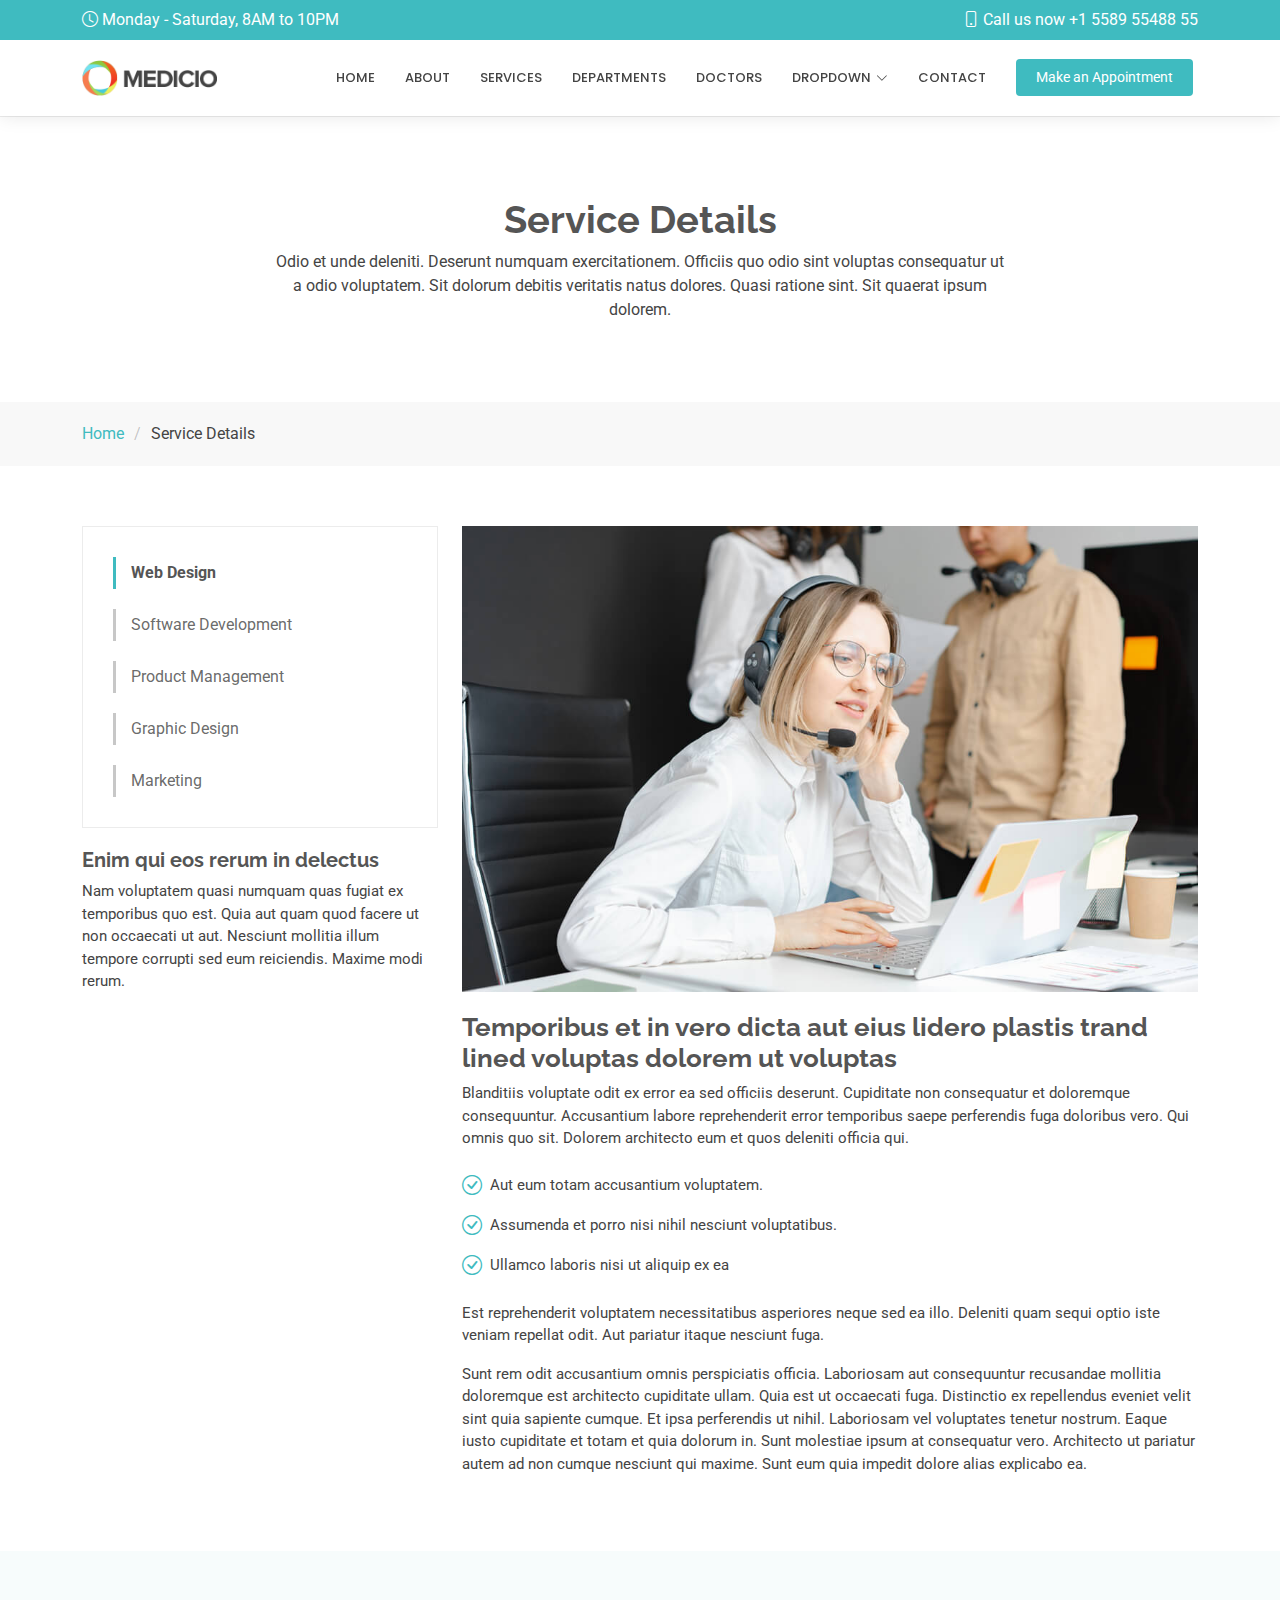
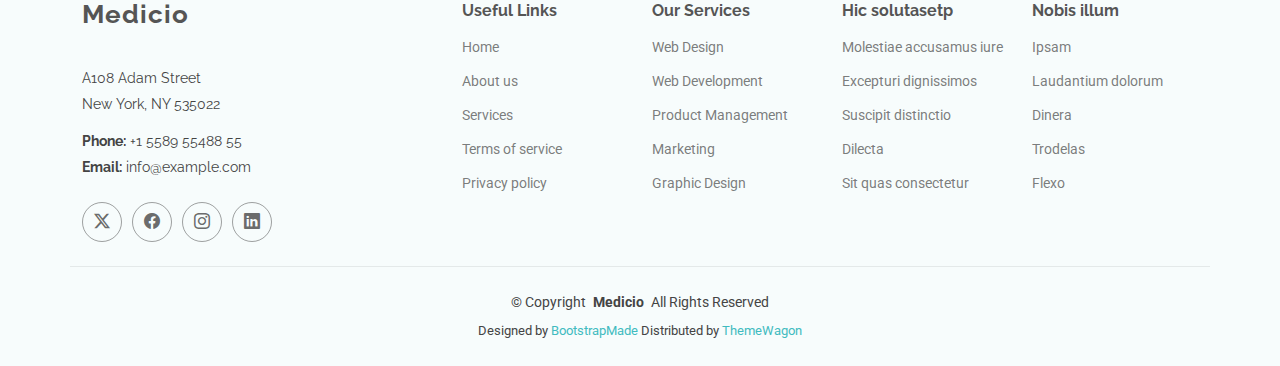
<file: service-details.html>
<!DOCTYPE html>
<html lang="en">

<head>
  <meta charset="utf-8">
  <meta content="width=device-width, initial-scale=1.0" name="viewport">
  <title>Service Details - Medicio Bootstrap Template</title>
  <meta name="description" content="">
  <meta name="keywords" content="">

  <!-- Favicons -->
  <link href="assets/img/favicon.png" rel="icon">
  <link href="assets/img/apple-touch-icon.png" rel="apple-touch-icon">

  <!-- Fonts -->
  <link href="https://fonts.googleapis.com" rel="preconnect">
  <link href="https://fonts.gstatic.com" rel="preconnect" crossorigin>
  <link href="https://fonts.googleapis.com/css2?family=Roboto:ital,wght@0,100;0,300;0,400;0,500;0,700;0,900;1,100;1,300;1,400;1,500;1,700;1,900&family=Poppins:ital,wght@0,100;0,200;0,300;0,400;0,500;0,600;0,700;0,800;0,900;1,100;1,200;1,300;1,400;1,500;1,600;1,700;1,800;1,900&family=Raleway:ital,wght@0,100;0,200;0,300;0,400;0,500;0,600;0,700;0,800;0,900;1,100;1,200;1,300;1,400;1,500;1,600;1,700;1,800;1,900&display=swap" rel="stylesheet">

  <!-- Vendor CSS Files -->
  <link href="assets/vendor/bootstrap/css/bootstrap.min.css" rel="stylesheet">
  <link href="assets/vendor/bootstrap-icons/bootstrap-icons.css" rel="stylesheet">
  <link href="assets/vendor/aos/aos.css" rel="stylesheet">
  <link href="assets/vendor/fontawesome-free/css/all.min.css" rel="stylesheet">
  <link href="assets/vendor/glightbox/css/glightbox.min.css" rel="stylesheet">
  <link href="assets/vendor/swiper/swiper-bundle.min.css" rel="stylesheet">

  <!-- Main CSS File -->
  <link href="assets/css/main.css" rel="stylesheet">

  <!-- =======================================================
  * Template Name: Medicio
  * Template URL: https://bootstrapmade.com/medicio-free-bootstrap-theme/
  * Updated: Aug 07 2024 with Bootstrap v5.3.3
  * Author: BootstrapMade.com
  * License: https://bootstrapmade.com/license/
  ======================================================== -->
</head>

<body class="service-details-page">

  <header id="header" class="header sticky-top">

    <div class="topbar d-flex align-items-center">
      <div class="container d-flex justify-content-center justify-content-md-between">
        <div class="d-none d-md-flex align-items-center">
          <i class="bi bi-clock me-1"></i> Monday - Saturday, 8AM to 10PM
        </div>
        <div class="d-flex align-items-center">
          <i class="bi bi-phone me-1"></i> Call us now +1 5589 55488 55
        </div>
      </div>
    </div><!-- End Top Bar -->

    <div class="branding d-flex align-items-center">

      <div class="container position-relative d-flex align-items-center justify-content-end">
        <a href="index.html" class="logo d-flex align-items-center me-auto">
          <img src="assets/img/logo.png" alt="">
          <!-- Uncomment the line below if you also wish to use a text logo -->
          <!-- <h1 class="sitename">Medicio</h1>  -->
        </a>

        <nav id="navmenu" class="navmenu">
          <ul>
            <li><a href="#hero">Home</a></li>
            <li><a href="#about">About</a></li>
            <li><a href="#services">Services</a></li>
            <li><a href="#departments">Departments</a></li>
            <li><a href="#doctors">Doctors</a></li>
            <li class="dropdown"><a href="#"><span>Dropdown</span> <i class="bi bi-chevron-down toggle-dropdown"></i></a>
              <ul>
                <li><a href="#">Dropdown 1</a></li>
                <li class="dropdown"><a href="#"><span>Deep Dropdown</span> <i class="bi bi-chevron-down toggle-dropdown"></i></a>
                  <ul>
                    <li><a href="#">Deep Dropdown 1</a></li>
                    <li><a href="#">Deep Dropdown 2</a></li>
                    <li><a href="#">Deep Dropdown 3</a></li>
                    <li><a href="#">Deep Dropdown 4</a></li>
                    <li><a href="#">Deep Dropdown 5</a></li>
                  </ul>
                </li>
                <li><a href="#">Dropdown 2</a></li>
                <li><a href="#">Dropdown 3</a></li>
                <li><a href="#">Dropdown 4</a></li>
              </ul>
            </li>
            <li><a href="#contact">Contact</a></li>
          </ul>
          <i class="mobile-nav-toggle d-xl-none bi bi-list"></i>
        </nav>

        <a class="cta-btn" href="index.html#appointment">Make an Appointment</a>

      </div>

    </div>

  </header>

  <main class="main">

    <!-- Page Title -->
    <div class="page-title">
      <div class="heading">
        <div class="container">
          <div class="row d-flex justify-content-center text-center">
            <div class="col-lg-8">
              <h1 class="heading-title">Service Details</h1>
              <p class="mb-0">
                Odio et unde deleniti. Deserunt numquam exercitationem. Officiis quo
                odio sint voluptas consequatur ut a odio voluptatem. Sit dolorum
                debitis veritatis natus dolores. Quasi ratione sint. Sit quaerat
                ipsum dolorem.
              </p>
            </div>
          </div>
        </div>
      </div>
      <nav class="breadcrumbs">
        <div class="container">
          <ol>
            <li><a href="index.html">Home</a></li>
            <li class="current">Service Details</li>
          </ol>
        </div>
      </nav>
    </div><!-- End Page Title -->

    <!-- Service Details Section -->
    <section id="service-details" class="service-details section">

      <div class="container">

        <div class="row gy-4">

          <div class="col-lg-4" data-aos="fade-up" data-aos-delay="100">
            <div class="services-list">
              <a href="#" class="active">Web Design</a>
              <a href="#">Software Development</a>
              <a href="#">Product Management</a>
              <a href="#">Graphic Design</a>
              <a href="#">Marketing</a>
            </div>

            <h4>Enim qui eos rerum in delectus</h4>
            <p>Nam voluptatem quasi numquam quas fugiat ex temporibus quo est. Quia aut quam quod facere ut non occaecati ut aut. Nesciunt mollitia illum tempore corrupti sed eum reiciendis. Maxime modi rerum.</p>
          </div>

          <div class="col-lg-8" data-aos="fade-up" data-aos-delay="200">
            <img src="assets/img/services.jpg" alt="" class="img-fluid services-img">
            <h3>Temporibus et in vero dicta aut eius lidero plastis trand lined voluptas dolorem ut voluptas</h3>
            <p>
              Blanditiis voluptate odit ex error ea sed officiis deserunt. Cupiditate non consequatur et doloremque consequuntur. Accusantium labore reprehenderit error temporibus saepe perferendis fuga doloribus vero. Qui omnis quo sit. Dolorem architecto eum et quos deleniti officia qui.
            </p>
            <ul>
              <li><i class="bi bi-check-circle"></i> <span>Aut eum totam accusantium voluptatem.</span></li>
              <li><i class="bi bi-check-circle"></i> <span>Assumenda et porro nisi nihil nesciunt voluptatibus.</span></li>
              <li><i class="bi bi-check-circle"></i> <span>Ullamco laboris nisi ut aliquip ex ea</span></li>
            </ul>
            <p>
              Est reprehenderit voluptatem necessitatibus asperiores neque sed ea illo. Deleniti quam sequi optio iste veniam repellat odit. Aut pariatur itaque nesciunt fuga.
            </p>
            <p>
              Sunt rem odit accusantium omnis perspiciatis officia. Laboriosam aut consequuntur recusandae mollitia doloremque est architecto cupiditate ullam. Quia est ut occaecati fuga. Distinctio ex repellendus eveniet velit sint quia sapiente cumque. Et ipsa perferendis ut nihil. Laboriosam vel voluptates tenetur nostrum. Eaque iusto cupiditate et totam et quia dolorum in. Sunt molestiae ipsum at consequatur vero. Architecto ut pariatur autem ad non cumque nesciunt qui maxime. Sunt eum quia impedit dolore alias explicabo ea.
            </p>
          </div>

        </div>

      </div>

    </section><!-- /Service Details Section -->

  </main>

  <footer id="footer" class="footer light-background">

    <div class="container footer-top">
      <div class="row gy-4">
        <div class="col-lg-4 col-md-6 footer-about">
          <a href="index.html" class="logo d-flex align-items-center">
            <span class="sitename">Medicio</span>
          </a>
          <div class="footer-contact pt-3">
            <p>A108 Adam Street</p>
            <p>New York, NY 535022</p>
            <p class="mt-3"><strong>Phone:</strong> <span>+1 5589 55488 55</span></p>
            <p><strong>Email:</strong> <span>info@example.com</span></p>
          </div>
          <div class="social-links d-flex mt-4">
            <a href=""><i class="bi bi-twitter-x"></i></a>
            <a href=""><i class="bi bi-facebook"></i></a>
            <a href=""><i class="bi bi-instagram"></i></a>
            <a href=""><i class="bi bi-linkedin"></i></a>
          </div>
        </div>

        <div class="col-lg-2 col-md-3 footer-links">
          <h4>Useful Links</h4>
          <ul>
            <li><a href="#">Home</a></li>
            <li><a href="#">About us</a></li>
            <li><a href="#">Services</a></li>
            <li><a href="#">Terms of service</a></li>
            <li><a href="#">Privacy policy</a></li>
          </ul>
        </div>

        <div class="col-lg-2 col-md-3 footer-links">
          <h4>Our Services</h4>
          <ul>
            <li><a href="#">Web Design</a></li>
            <li><a href="#">Web Development</a></li>
            <li><a href="#">Product Management</a></li>
            <li><a href="#">Marketing</a></li>
            <li><a href="#">Graphic Design</a></li>
          </ul>
        </div>

        <div class="col-lg-2 col-md-3 footer-links">
          <h4>Hic solutasetp</h4>
          <ul>
            <li><a href="#">Molestiae accusamus iure</a></li>
            <li><a href="#">Excepturi dignissimos</a></li>
            <li><a href="#">Suscipit distinctio</a></li>
            <li><a href="#">Dilecta</a></li>
            <li><a href="#">Sit quas consectetur</a></li>
          </ul>
        </div>

        <div class="col-lg-2 col-md-3 footer-links">
          <h4>Nobis illum</h4>
          <ul>
            <li><a href="#">Ipsam</a></li>
            <li><a href="#">Laudantium dolorum</a></li>
            <li><a href="#">Dinera</a></li>
            <li><a href="#">Trodelas</a></li>
            <li><a href="#">Flexo</a></li>
          </ul>
        </div>

      </div>
    </div>

    <div class="container copyright text-center mt-4">
      <p>© <span>Copyright</span> <strong class="px-1 sitename">Medicio</strong> <span>All Rights Reserved</span></p>
      <div class="credits">
        <!-- All the links in the footer should remain intact. -->
        <!-- You can delete the links only if you've purchased the pro version. -->
        <!-- Licensing information: https://bootstrapmade.com/license/ -->
        <!-- Purchase the pro version with working PHP/AJAX contact form: [buy-url] -->
        Designed by <a href="https://bootstrapmade.com/">BootstrapMade</a> Distributed by <a href=“https://themewagon.com>ThemeWagon
      </div>
    </div>

  </footer>

  <!-- Scroll Top -->
  <a href="#" id="scroll-top" class="scroll-top d-flex align-items-center justify-content-center"><i class="bi bi-arrow-up-short"></i></a>

  <!-- Preloader -->
  <div id="preloader"></div>

  <!-- Vendor JS Files -->
  <script src="assets/vendor/bootstrap/js/bootstrap.bundle.min.js"></script>
  <script src="assets/vendor/php-email-form/validate.js"></script>
  <script src="assets/vendor/aos/aos.js"></script>
  <script src="assets/vendor/glightbox/js/glightbox.min.js"></script>
  <script src="assets/vendor/purecounter/purecounter_vanilla.js"></script>
  <script src="assets/vendor/swiper/swiper-bundle.min.js"></script>

  <!-- Main JS File -->
  <script src="assets/js/main.js"></script>

</body>

</html>
</file>
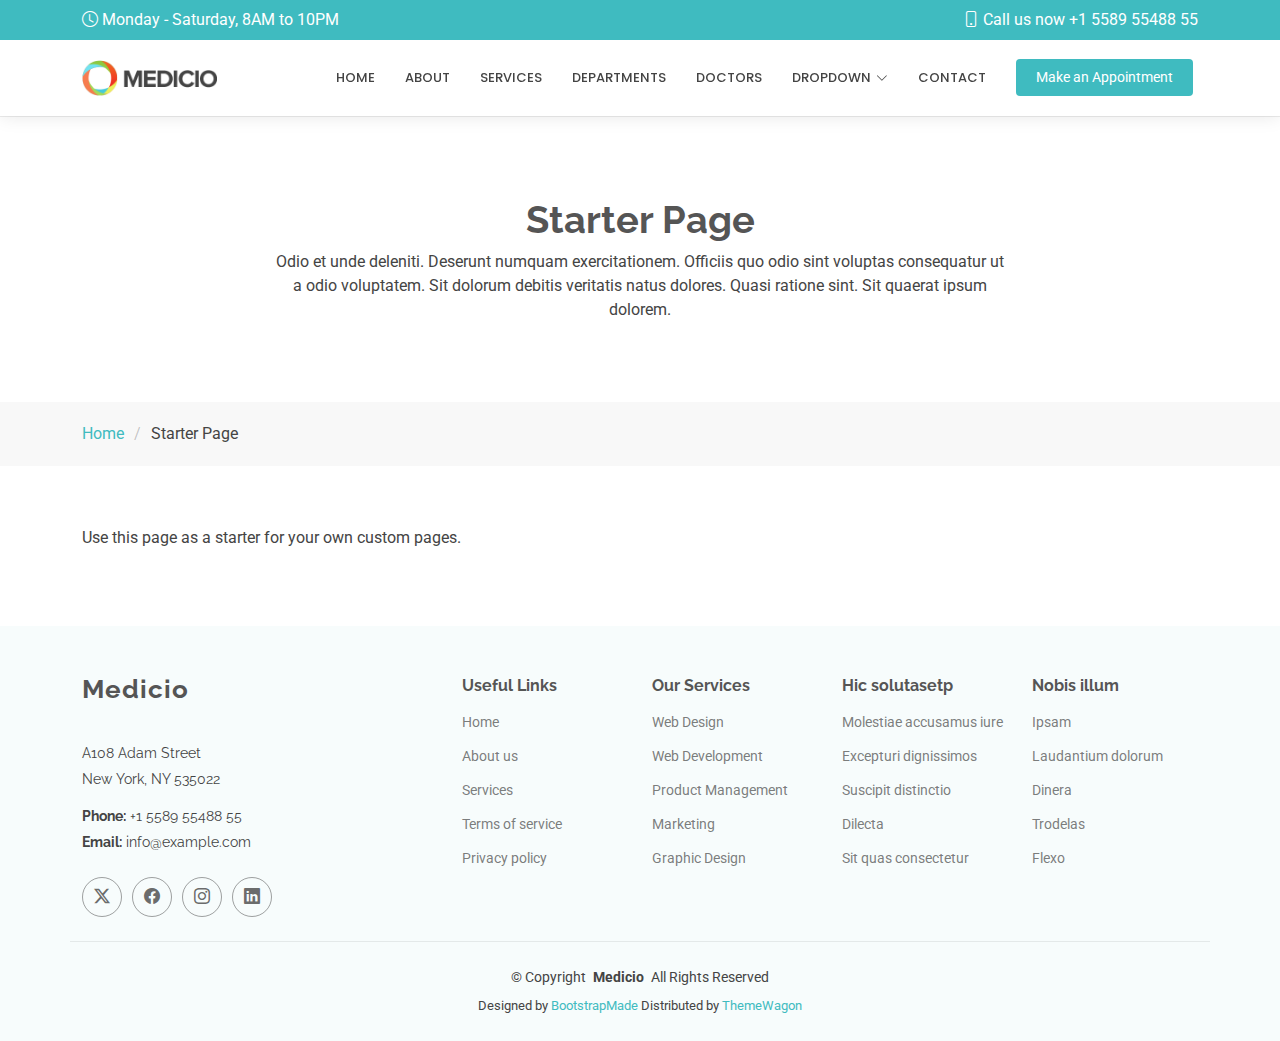
<file: starter-page.html>
<!DOCTYPE html>
<html lang="en">

<head>
  <meta charset="utf-8">
  <meta content="width=device-width, initial-scale=1.0" name="viewport">
  <title>Starter Page - Medicio Bootstrap Template</title>
  <meta name="description" content="">
  <meta name="keywords" content="">

  <!-- Favicons -->
  <link href="assets/img/favicon.png" rel="icon">
  <link href="assets/img/apple-touch-icon.png" rel="apple-touch-icon">

  <!-- Fonts -->
  <link href="https://fonts.googleapis.com" rel="preconnect">
  <link href="https://fonts.gstatic.com" rel="preconnect" crossorigin>
  <link href="https://fonts.googleapis.com/css2?family=Roboto:ital,wght@0,100;0,300;0,400;0,500;0,700;0,900;1,100;1,300;1,400;1,500;1,700;1,900&family=Poppins:ital,wght@0,100;0,200;0,300;0,400;0,500;0,600;0,700;0,800;0,900;1,100;1,200;1,300;1,400;1,500;1,600;1,700;1,800;1,900&family=Raleway:ital,wght@0,100;0,200;0,300;0,400;0,500;0,600;0,700;0,800;0,900;1,100;1,200;1,300;1,400;1,500;1,600;1,700;1,800;1,900&display=swap" rel="stylesheet">

  <!-- Vendor CSS Files -->
  <link href="assets/vendor/bootstrap/css/bootstrap.min.css" rel="stylesheet">
  <link href="assets/vendor/bootstrap-icons/bootstrap-icons.css" rel="stylesheet">
  <link href="assets/vendor/aos/aos.css" rel="stylesheet">
  <link href="assets/vendor/fontawesome-free/css/all.min.css" rel="stylesheet">
  <link href="assets/vendor/glightbox/css/glightbox.min.css" rel="stylesheet">
  <link href="assets/vendor/swiper/swiper-bundle.min.css" rel="stylesheet">

  <!-- Main CSS File -->
  <link href="assets/css/main.css" rel="stylesheet">

  <!-- =======================================================
  * Template Name: Medicio
  * Template URL: https://bootstrapmade.com/medicio-free-bootstrap-theme/
  * Updated: Aug 07 2024 with Bootstrap v5.3.3
  * Author: BootstrapMade.com
  * License: https://bootstrapmade.com/license/
  ======================================================== -->
</head>

<body class="starter-page-page">

  <header id="header" class="header sticky-top">

    <div class="topbar d-flex align-items-center">
      <div class="container d-flex justify-content-center justify-content-md-between">
        <div class="d-none d-md-flex align-items-center">
          <i class="bi bi-clock me-1"></i> Monday - Saturday, 8AM to 10PM
        </div>
        <div class="d-flex align-items-center">
          <i class="bi bi-phone me-1"></i> Call us now +1 5589 55488 55
        </div>
      </div>
    </div><!-- End Top Bar -->

    <div class="branding d-flex align-items-center">

      <div class="container position-relative d-flex align-items-center justify-content-end">
        <a href="index.html" class="logo d-flex align-items-center me-auto">
          <img src="assets/img/logo.png" alt="">
          <!-- Uncomment the line below if you also wish to use a text logo -->
          <!-- <h1 class="sitename">Medicio</h1>  -->
        </a>

        <nav id="navmenu" class="navmenu">
          <ul>
            <li><a href="#hero">Home</a></li>
            <li><a href="#about">About</a></li>
            <li><a href="#services">Services</a></li>
            <li><a href="#departments">Departments</a></li>
            <li><a href="#doctors">Doctors</a></li>
            <li class="dropdown"><a href="#"><span>Dropdown</span> <i class="bi bi-chevron-down toggle-dropdown"></i></a>
              <ul>
                <li><a href="#">Dropdown 1</a></li>
                <li class="dropdown"><a href="#"><span>Deep Dropdown</span> <i class="bi bi-chevron-down toggle-dropdown"></i></a>
                  <ul>
                    <li><a href="#">Deep Dropdown 1</a></li>
                    <li><a href="#">Deep Dropdown 2</a></li>
                    <li><a href="#">Deep Dropdown 3</a></li>
                    <li><a href="#">Deep Dropdown 4</a></li>
                    <li><a href="#">Deep Dropdown 5</a></li>
                  </ul>
                </li>
                <li><a href="#">Dropdown 2</a></li>
                <li><a href="#">Dropdown 3</a></li>
                <li><a href="#">Dropdown 4</a></li>
              </ul>
            </li>
            <li><a href="#contact">Contact</a></li>
          </ul>
          <i class="mobile-nav-toggle d-xl-none bi bi-list"></i>
        </nav>

        <a class="cta-btn" href="index.html#appointment">Make an Appointment</a>

      </div>

    </div>

  </header>

  <main class="main">

    <!-- Page Title -->
    <div class="page-title">
      <div class="heading">
        <div class="container">
          <div class="row d-flex justify-content-center text-center">
            <div class="col-lg-8">
              <h1 class="heading-title">Starter Page</h1>
              <p class="mb-0">
                Odio et unde deleniti. Deserunt numquam exercitationem. Officiis quo
                odio sint voluptas consequatur ut a odio voluptatem. Sit dolorum
                debitis veritatis natus dolores. Quasi ratione sint. Sit quaerat
                ipsum dolorem.
              </p>
            </div>
          </div>
        </div>
      </div>
      <nav class="breadcrumbs">
        <div class="container">
          <ol>
            <li><a href="index.html">Home</a></li>
            <li class="current">Starter Page</li>
          </ol>
        </div>
      </nav>
    </div><!-- End Page Title -->

    <!-- Starter Section Section -->
    <section id="starter-section" class="starter-section section">

      <div class="container" data-aos="fade-up">
        <p>Use this page as a starter for your own custom pages.</p>
      </div>

    </section><!-- /Starter Section Section -->

  </main>

  <footer id="footer" class="footer light-background">

    <div class="container footer-top">
      <div class="row gy-4">
        <div class="col-lg-4 col-md-6 footer-about">
          <a href="index.html" class="logo d-flex align-items-center">
            <span class="sitename">Medicio</span>
          </a>
          <div class="footer-contact pt-3">
            <p>A108 Adam Street</p>
            <p>New York, NY 535022</p>
            <p class="mt-3"><strong>Phone:</strong> <span>+1 5589 55488 55</span></p>
            <p><strong>Email:</strong> <span>info@example.com</span></p>
          </div>
          <div class="social-links d-flex mt-4">
            <a href=""><i class="bi bi-twitter-x"></i></a>
            <a href=""><i class="bi bi-facebook"></i></a>
            <a href=""><i class="bi bi-instagram"></i></a>
            <a href=""><i class="bi bi-linkedin"></i></a>
          </div>
        </div>

        <div class="col-lg-2 col-md-3 footer-links">
          <h4>Useful Links</h4>
          <ul>
            <li><a href="#">Home</a></li>
            <li><a href="#">About us</a></li>
            <li><a href="#">Services</a></li>
            <li><a href="#">Terms of service</a></li>
            <li><a href="#">Privacy policy</a></li>
          </ul>
        </div>

        <div class="col-lg-2 col-md-3 footer-links">
          <h4>Our Services</h4>
          <ul>
            <li><a href="#">Web Design</a></li>
            <li><a href="#">Web Development</a></li>
            <li><a href="#">Product Management</a></li>
            <li><a href="#">Marketing</a></li>
            <li><a href="#">Graphic Design</a></li>
          </ul>
        </div>

        <div class="col-lg-2 col-md-3 footer-links">
          <h4>Hic solutasetp</h4>
          <ul>
            <li><a href="#">Molestiae accusamus iure</a></li>
            <li><a href="#">Excepturi dignissimos</a></li>
            <li><a href="#">Suscipit distinctio</a></li>
            <li><a href="#">Dilecta</a></li>
            <li><a href="#">Sit quas consectetur</a></li>
          </ul>
        </div>

        <div class="col-lg-2 col-md-3 footer-links">
          <h4>Nobis illum</h4>
          <ul>
            <li><a href="#">Ipsam</a></li>
            <li><a href="#">Laudantium dolorum</a></li>
            <li><a href="#">Dinera</a></li>
            <li><a href="#">Trodelas</a></li>
            <li><a href="#">Flexo</a></li>
          </ul>
        </div>

      </div>
    </div>

    <div class="container copyright text-center mt-4">
      <p>© <span>Copyright</span> <strong class="px-1 sitename">Medicio</strong> <span>All Rights Reserved</span></p>
      <div class="credits">
        <!-- All the links in the footer should remain intact. -->
        <!-- You can delete the links only if you've purchased the pro version. -->
        <!-- Licensing information: https://bootstrapmade.com/license/ -->
        <!-- Purchase the pro version with working PHP/AJAX contact form: [buy-url] -->
        Designed by <a href="https://bootstrapmade.com/">BootstrapMade</a> Distributed by <a href=“https://themewagon.com>ThemeWagon
      </div>
    </div>

  </footer>

  <!-- Scroll Top -->
  <a href="#" id="scroll-top" class="scroll-top d-flex align-items-center justify-content-center"><i class="bi bi-arrow-up-short"></i></a>

  <!-- Preloader -->
  <div id="preloader"></div>

  <!-- Vendor JS Files -->
  <script src="assets/vendor/bootstrap/js/bootstrap.bundle.min.js"></script>
  <script src="assets/vendor/php-email-form/validate.js"></script>
  <script src="assets/vendor/aos/aos.js"></script>
  <script src="assets/vendor/glightbox/js/glightbox.min.js"></script>
  <script src="assets/vendor/purecounter/purecounter_vanilla.js"></script>
  <script src="assets/vendor/swiper/swiper-bundle.min.js"></script>

  <!-- Main JS File -->
  <script src="assets/js/main.js"></script>

</body>

</html>
</file>
<file: assets/css/main.css>
/**
* Template Name: Medicio
* Template URL: https://bootstrapmade.com/medicio-free-bootstrap-theme/
* Updated: Aug 07 2024 with Bootstrap v5.3.3
* Author: BootstrapMade.com
* License: https://bootstrapmade.com/license/
*/

/*--------------------------------------------------------------
# Font & Color Variables
# Help: https://bootstrapmade.com/color-system/
--------------------------------------------------------------*/
/* Fonts */
:root {
  --default-font: "Roboto",  system-ui, -apple-system, "Segoe UI", Roboto, "Helvetica Neue", Arial, "Noto Sans", "Liberation Sans", sans-serif, "Apple Color Emoji", "Segoe UI Emoji", "Segoe UI Symbol", "Noto Color Emoji";
  --heading-font: "Raleway",  sans-serif;
  --nav-font: "Poppins",  sans-serif;
}

/* Global Colors - The following color variables are used throughout the website. Updating them here will change the color scheme of the entire website */
:root { 
  --background-color: #ffffff; /* Background color for the entire website, including individual sections */
  --default-color: #444444; /* Default color used for the majority of the text content across the entire website */
  --heading-color: #555555; /* Color for headings, subheadings and title throughout the website */
  --accent-color: #3fbbc0; /* Accent color that represents your brand on the website. It's used for buttons, links, and other elements that need to stand out */
  --surface-color: #ffffff; /* The surface color is used as a background of boxed elements within sections, such as cards, icon boxes, or other elements that require a visual separation from the global background. */
  --contrast-color: #ffffff; /* Contrast color for text, ensuring readability against backgrounds of accent, heading, or default colors. */
}

/* Nav Menu Colors - The following color variables are used specifically for the navigation menu. They are separate from the global colors to allow for more customization options */
:root {
  --nav-color: #444444;  /* The default color of the main navmenu links */
  --nav-hover-color: #3fbbc0; /* Applied to main navmenu links when they are hovered over or active */
  --nav-mobile-background-color: #ffffff; /* Used as the background color for mobile navigation menu */
  --nav-dropdown-background-color: #ffffff; /* Used as the background color for dropdown items that appear when hovering over primary navigation items */
  --nav-dropdown-color: #444444; /* Used for navigation links of the dropdown items in the navigation menu. */
  --nav-dropdown-hover-color: #3fbbc0; /* Similar to --nav-hover-color, this color is applied to dropdown navigation links when they are hovered over. */
}

/* Color Presets - These classes override global colors when applied to any section or element, providing reuse of the sam color scheme. */

.light-background {
  --background-color: #f7fcfc;
  --surface-color: #ffffff;
}

.dark-background {
  --background-color: #060606;
  --default-color: #ffffff;
  --heading-color: #ffffff;
  --surface-color: #252525;
  --contrast-color: #ffffff;
}

.accent-background {
  --background-color: #3fbbc0;
  --default-color: #ffffff;
  --heading-color: #ffffff;
  --surface-color: #65c9cd;
}

/* Smooth scroll */
:root {
  scroll-behavior: smooth;
}

/*--------------------------------------------------------------
# General Styling & Shared Classes
--------------------------------------------------------------*/
body {
  color: var(--default-color);
  background-color: var(--background-color);
  font-family: var(--default-font);
}

a {
  color: var(--accent-color);
  text-decoration: none;
  transition: 0.3s;
}

a:hover {
  color: color-mix(in srgb, var(--accent-color), transparent 25%);
  text-decoration: none;
}

h1,
h2,
h3,
h4,
h5,
h6 {
  color: var(--heading-color);
  font-family: var(--heading-font);
}

/* Pulsating Play Button
------------------------------*/
.pulsating-play-btn {
  width: 94px;
  height: 94px;
  background: radial-gradient(var(--accent-color) 50%, color-mix(in srgb, var(--accent-color), transparent 75%) 52%);
  border-radius: 50%;
  display: block;
  position: relative;
  overflow: hidden;
}

.pulsating-play-btn:before {
  content: "";
  position: absolute;
  width: 120px;
  height: 120px;
  animation-delay: 0s;
  animation: pulsate-play-btn 2s;
  animation-direction: forwards;
  animation-iteration-count: infinite;
  animation-timing-function: steps;
  opacity: 1;
  border-radius: 50%;
  border: 5px solid color-mix(in srgb, var(--accent-color), transparent 30%);
  top: -15%;
  left: -15%;
  background: rgba(198, 16, 0, 0);
}

.pulsating-play-btn:after {
  content: "";
  position: absolute;
  left: 50%;
  top: 50%;
  transform: translateX(-40%) translateY(-50%);
  width: 0;
  height: 0;
  border-top: 10px solid transparent;
  border-bottom: 10px solid transparent;
  border-left: 15px solid #fff;
  z-index: 100;
  transition: all 400ms cubic-bezier(0.55, 0.055, 0.675, 0.19);
}

.pulsating-play-btn:hover:before {
  content: "";
  position: absolute;
  left: 50%;
  top: 50%;
  transform: translateX(-40%) translateY(-50%);
  width: 0;
  height: 0;
  border: none;
  border-top: 10px solid transparent;
  border-bottom: 10px solid transparent;
  border-left: 15px solid #fff;
  z-index: 200;
  animation: none;
  border-radius: 0;
}

.pulsating-play-btn:hover:after {
  border-left: 15px solid var(--accent-color);
  transform: scale(20);
}

@keyframes pulsate-play-btn {
  0% {
    transform: scale(0.6, 0.6);
    opacity: 1;
  }

  100% {
    transform: scale(1, 1);
    opacity: 0;
  }
}

/* PHP Email Form Messages
------------------------------*/
.php-email-form .error-message {
  display: none;
  background: #df1529;
  color: #ffffff;
  text-align: left;
  padding: 15px;
  margin-bottom: 24px;
  font-weight: 600;
}

.php-email-form .sent-message {
  display: none;
  color: #ffffff;
  background: #059652;
  text-align: center;
  padding: 15px;
  margin-bottom: 24px;
  font-weight: 600;
}

.php-email-form .loading {
  display: none;
  background: var(--surface-color);
  text-align: center;
  padding: 15px;
  margin-bottom: 24px;
}

.php-email-form .loading:before {
  content: "";
  display: inline-block;
  border-radius: 50%;
  width: 24px;
  height: 24px;
  margin: 0 10px -6px 0;
  border: 3px solid var(--accent-color);
  border-top-color: var(--surface-color);
  animation: php-email-form-loading 1s linear infinite;
}

@keyframes php-email-form-loading {
  0% {
    transform: rotate(0deg);
  }

  100% {
    transform: rotate(360deg);
  }
}

/*--------------------------------------------------------------
# Global Header
--------------------------------------------------------------*/
.header {
  color: var(--default-color);
  background-color: var(--background-color);
  transition: all 0.5s;
  z-index: 997;
  box-shadow: 0px 0 18px rgba(0, 0, 0, 0.1);
}

.header .topbar {
  background-color: var(--accent-color);
  color: var(--contrast-color);
  height: 40px;
  padding: 0;
  transition: all 0.5s;
}

.header .branding {
  min-height: 60px;
  padding: 10px 0;
}

.header .logo {
  line-height: 1;
}

.header .logo img {
  max-height: 36px;
  margin-right: 8px;
}

.header .logo h1 {
  font-size: 30px;
  margin: 0;
  font-weight: 700;
  color: var(--heading-color);
}

.header .cta-btn,
.header .cta-btn:focus {
  color: var(--contrast-color);
  background: var(--accent-color);
  font-size: 14px;
  padding: 8px 20px;
  margin: 0 5px 0 30px;
  border-radius: 4px;
  transition: 0.3s;
}

.header .cta-btn:hover,
.header .cta-btn:focus:hover {
  color: var(--contrast-color);
  background: color-mix(in srgb, var(--accent-color), transparent 15%);
}

/*--------------------------------------------------------------
# Navigation Menu
--------------------------------------------------------------*/
/* Navmenu - Desktop */
@media (min-width: 1200px) {
  .navmenu {
    padding: 0;
  }

  .navmenu ul {
    margin: 0;
    padding: 0;
    display: flex;
    list-style: none;
    align-items: center;
  }

  .navmenu li {
    position: relative;
  }

  .navmenu a,
  .navmenu a:focus {
    color: var(--nav-color);
    padding: 18px 15px;
    font-size: 13px;
    font-family: var(--nav-font);
    font-weight: 500;
    text-transform: uppercase;
    display: flex;
    align-items: center;
    justify-content: space-between;
    white-space: nowrap;
    transition: 0.3s;
  }

  .navmenu a i,
  .navmenu a:focus i {
    font-size: 12px;
    line-height: 0;
    margin-left: 5px;
    transition: 0.3s;
  }

  .navmenu li:last-child a {
    padding-right: 0;
  }

  .navmenu li:hover>a,
  .navmenu .active,
  .navmenu .active:focus {
    color: var(--nav-hover-color);
  }

  .navmenu .dropdown ul {
    margin: 0;
    padding: 10px 0;
    background: var(--nav-dropdown-background-color);
    display: block;
    position: absolute;
    visibility: hidden;
    left: 14px;
    top: 130%;
    opacity: 0;
    transition: 0.3s;
    border-radius: 4px;
    z-index: 99;
    box-shadow: 0px 0px 30px rgba(0, 0, 0, 0.1);
  }

  .navmenu .dropdown ul li {
    min-width: 200px;
  }

  .navmenu .dropdown ul a {
    padding: 10px 20px;
    font-size: 15px;
    text-transform: none;
    color: var(--nav-dropdown-color);
  }

  .navmenu .dropdown ul a i {
    font-size: 12px;
  }

  .navmenu .dropdown ul a:hover,
  .navmenu .dropdown ul .active:hover,
  .navmenu .dropdown ul li:hover>a {
    color: var(--nav-dropdown-hover-color);
  }

  .navmenu .dropdown:hover>ul {
    opacity: 1;
    top: 100%;
    visibility: visible;
  }

  .navmenu .dropdown .dropdown ul {
    top: 0;
    left: -90%;
    visibility: hidden;
  }

  .navmenu .dropdown .dropdown:hover>ul {
    opacity: 1;
    top: 0;
    left: -100%;
    visibility: visible;
  }
}

/* Navmenu - Mobile */
@media (max-width: 1199px) {
  .mobile-nav-toggle {
    color: var(--nav-color);
    font-size: 28px;
    line-height: 0;
    margin-right: 10px;
    cursor: pointer;
    transition: color 0.3s;
  }

  .navmenu {
    padding: 0;
    z-index: 9997;
  }

  .navmenu ul {
    display: none;
    list-style: none;
    position: absolute;
    inset: 60px 20px 20px 20px;
    padding: 10px 0;
    margin: 0;
    border-radius: 6px;
    background-color: var(--nav-mobile-background-color);
    overflow-y: auto;
    transition: 0.3s;
    z-index: 9998;
    box-shadow: 0px 0px 30px rgba(0, 0, 0, 0.1);
  }

  .navmenu a,
  .navmenu a:focus {
    color: var(--nav-dropdown-color);
    padding: 10px 20px;
    font-family: var(--nav-font);
    font-size: 17px;
    font-weight: 500;
    display: flex;
    align-items: center;
    justify-content: space-between;
    white-space: nowrap;
    transition: 0.3s;
  }

  .navmenu a i,
  .navmenu a:focus i {
    font-size: 12px;
    line-height: 0;
    margin-left: 5px;
    width: 30px;
    height: 30px;
    display: flex;
    align-items: center;
    justify-content: center;
    border-radius: 50%;
    transition: 0.3s;
    background-color: color-mix(in srgb, var(--accent-color), transparent 90%);
  }

  .navmenu a i:hover,
  .navmenu a:focus i:hover {
    background-color: var(--accent-color);
    color: var(--contrast-color);
  }

  .navmenu a:hover,
  .navmenu .active,
  .navmenu .active:focus {
    color: var(--nav-dropdown-hover-color);
  }

  .navmenu .active i,
  .navmenu .active:focus i {
    background-color: var(--accent-color);
    color: var(--contrast-color);
    transform: rotate(180deg);
  }

  .navmenu .dropdown ul {
    position: static;
    display: none;
    z-index: 99;
    padding: 10px 0;
    margin: 10px 20px;
    background-color: var(--nav-dropdown-background-color);
    border: 1px solid color-mix(in srgb, var(--default-color), transparent 90%);
    box-shadow: none;
    transition: all 0.5s ease-in-out;
  }

  .navmenu .dropdown ul ul {
    background-color: rgba(33, 37, 41, 0.1);
  }

  .navmenu .dropdown>.dropdown-active {
    display: block;
    background-color: rgba(33, 37, 41, 0.03);
  }

  .mobile-nav-active {
    overflow: hidden;
  }

  .mobile-nav-active .mobile-nav-toggle {
    color: #fff;
    position: absolute;
    font-size: 32px;
    top: 15px;
    right: 15px;
    margin-right: 0;
    z-index: 9999;
  }

  .mobile-nav-active .navmenu {
    position: fixed;
    overflow: hidden;
    inset: 0;
    background: rgba(33, 37, 41, 0.8);
    transition: 0.3s;
  }

  .mobile-nav-active .navmenu>ul {
    display: block;
  }
}

/*--------------------------------------------------------------
# Global Footer
--------------------------------------------------------------*/
.footer {
  color: var(--default-color);
  background-color: var(--background-color);
  font-size: 14px;
  position: relative;
}

.footer .footer-top {
  padding-top: 50px;
}

.footer .footer-about .logo {
  line-height: 1;
  margin-bottom: 25px;
}

.footer .footer-about .logo img {
  max-height: 40px;
  margin-right: 6px;
}

.footer .footer-about .logo span {
  color: var(--heading-color);
  font-family: var(--heading-font);
  font-size: 26px;
  font-weight: 700;
  letter-spacing: 1px;
}

.footer .footer-about p {
  font-size: 14px;
  font-family: var(--heading-font);
}

.footer .social-links a {
  display: flex;
  align-items: center;
  justify-content: center;
  width: 40px;
  height: 40px;
  border-radius: 50%;
  border: 1px solid color-mix(in srgb, var(--default-color), transparent 50%);
  font-size: 16px;
  color: color-mix(in srgb, var(--default-color), transparent 20%);
  margin-right: 10px;
  transition: 0.3s;
}

.footer .social-links a:hover {
  color: var(--accent-color);
  border-color: var(--accent-color);
}

.footer h4 {
  font-size: 16px;
  font-weight: bold;
  position: relative;
  padding-bottom: 12px;
}

.footer .footer-links {
  margin-bottom: 30px;
}

.footer .footer-links ul {
  list-style: none;
  padding: 0;
  margin: 0;
}

.footer .footer-links ul i {
  padding-right: 2px;
  font-size: 12px;
  line-height: 0;
}

.footer .footer-links ul li {
  padding: 10px 0;
  display: flex;
  align-items: center;
}

.footer .footer-links ul li:first-child {
  padding-top: 0;
}

.footer .footer-links ul a {
  color: color-mix(in srgb, var(--default-color), transparent 30%);
  display: inline-block;
  line-height: 1;
}

.footer .footer-links ul a:hover {
  color: var(--accent-color);
}

.footer .footer-contact p {
  margin-bottom: 5px;
}

.footer .copyright {
  padding: 25px 0;
  border-top: 1px solid color-mix(in srgb, var(--default-color), transparent 90%);
}

.footer .copyright p {
  margin-bottom: 0;
}

.footer .credits {
  margin-top: 8px;
  font-size: 13px;
}

/*--------------------------------------------------------------
# Preloader
--------------------------------------------------------------*/
#preloader {
  position: fixed;
  inset: 0;
  z-index: 9999;
  overflow: hidden;
  background-color: var(--background-color);
  transition: all 0.6s ease-out;
}

#preloader:before {
  content: "";
  position: fixed;
  top: calc(50% - 30px);
  left: calc(50% - 30px);
  border: 6px solid var(--accent-color);
  border-top-color: color-mix(in srgb, var(--accent-color), transparent 90%);
  border-radius: 50%;
  width: 60px;
  height: 60px;
  animation: animate-preloader 1s linear infinite;
}

@keyframes animate-preloader {
  0% {
    transform: rotate(0deg);
  }

  100% {
    transform: rotate(360deg);
  }
}

/*--------------------------------------------------------------
# Scroll Top Button
--------------------------------------------------------------*/
.scroll-top {
  position: fixed;
  visibility: hidden;
  opacity: 0;
  right: 15px;
  bottom: 15px;
  z-index: 99999;
  background-color: var(--accent-color);
  width: 40px;
  height: 40px;
  border-radius: 4px;
  transition: all 0.4s;
}

.scroll-top i {
  font-size: 24px;
  color: var(--contrast-color);
  line-height: 0;
}

.scroll-top:hover {
  background-color: color-mix(in srgb, var(--accent-color), transparent 20%);
  color: var(--contrast-color);
}

.scroll-top.active {
  visibility: visible;
  opacity: 1;
}

/*--------------------------------------------------------------
# Disable aos animation delay on mobile devices
--------------------------------------------------------------*/
@media screen and (max-width: 768px) {
  [data-aos-delay] {
    transition-delay: 0 !important;
  }
}

/*--------------------------------------------------------------
# Global Page Titles & Breadcrumbs
--------------------------------------------------------------*/
.page-title {
  color: var(--default-color);
  background-color: var(--background-color);
  position: relative;
}

.page-title .heading {
  padding: 80px 0;
  border-top: 1px solid color-mix(in srgb, var(--default-color), transparent 90%);
}

.page-title .heading h1 {
  font-size: 38px;
  font-weight: 700;
}

.page-title nav {
  background-color: color-mix(in srgb, var(--default-color), transparent 96%);
  padding: 20px 0;
}

.page-title nav ol {
  display: flex;
  flex-wrap: wrap;
  list-style: none;
  padding: 0;
  margin: 0;
  font-size: 16px;
  font-weight: 400;
}

.page-title nav ol li+li {
  padding-left: 10px;
}

.page-title nav ol li+li::before {
  content: "/";
  display: inline-block;
  padding-right: 10px;
  color: color-mix(in srgb, var(--default-color), transparent 70%);
}

/*--------------------------------------------------------------
# Global Sections
--------------------------------------------------------------*/
section,
.section {
  color: var(--default-color);
  background-color: var(--background-color);
  padding: 60px 0;
  scroll-margin-top: 120px;
  overflow: clip;
}

@media (max-width: 1199px) {

  section,
  .section {
    scroll-margin-top: 100px;
  }
}

/*--------------------------------------------------------------
# Global Section Titles
--------------------------------------------------------------*/
.section-title {
  text-align: center;
  padding-bottom: 60px;
  position: relative;
}

.section-title h2 {
  font-size: 32px;
  font-weight: 700;
  margin-bottom: 20px;
  padding-bottom: 20px;
  position: relative;
}

.section-title h2:after {
  content: "";
  position: absolute;
  display: block;
  width: 50px;
  height: 3px;
  background: var(--accent-color);
  left: 0;
  right: 0;
  bottom: 0;
  margin: auto;
}

.section-title p {
  margin-bottom: 0;
}

/*--------------------------------------------------------------
# Hero Section
--------------------------------------------------------------*/
.hero {
  padding: 0;
}

.hero .carousel {
  width: 100%;
  min-height: 70vh;
  padding: 0;
  margin: 0;
  position: relative;
}

@media (max-height: 500px),
(max-width: 580px) {
  .hero .carousel {
    min-height: 100vh;
  }
}

.hero img {
  position: absolute;
  inset: 0;
  display: block;
  width: 100%;
  height: 100%;
  object-fit: cover;
  z-index: 1;
}

.hero .carousel-item {
  position: absolute;
  inset: 0;
  background-size: cover;
  background-position: center;
  background-repeat: no-repeat;
  display: flex;
  justify-content: center;
  align-items: flex-end;
}

.hero .container {
  background: color-mix(in srgb, var(--surface-color), transparent 10%);
  position: relative;
  text-align: center;
  padding-top: 30px;
  padding-bottom: 30px;
  margin-bottom: 50px;
  border-top: 4px solid var(--accent-color);
  z-index: 3;
}

@media (max-width: 1200px) {
  .hero .container {
    margin-left: 50px;
    margin-right: 50px;
  }
}

.hero h2 {
  margin-bottom: 20px;
  font-size: 36px;
  font-weight: 700;
}

@media (max-width: 768px) {
  .hero h2 {
    font-size: 30px;
  }
}

.hero .btn-get-started {
  font-weight: 400;
  font-size: 14px;
  letter-spacing: 1px;
  display: inline-block;
  padding: 8px 32px;
  transition: 0.3s;
  margin: 10px;
  border-radius: 5px;
  color: var(--contrast-color);
  background: var(--accent-color);
}

.hero .btn-get-started:hover {
  background: color-mix(in srgb, var(--accent-color) 90%, white 15%);
}

.hero .carousel-control-prev {
  justify-content: start;
}

@media (min-width: 640px) {
  .hero .carousel-control-prev {
    padding-left: 15px;
  }
}

.hero .carousel-control-next {
  justify-content: end;
}

@media (min-width: 640px) {
  .hero .carousel-control-next {
    padding-right: 15px;
  }
}

.hero .carousel-control-next-icon,
.hero .carousel-control-prev-icon {
  background: none;
  font-size: 26px;
  line-height: 0;
  background: color-mix(in srgb, var(--default-color), transparent 90%);
  border-radius: 50px;
  color: var(--contrast-color);
  transition: 0.3s;
  width: 54px;
  height: 54px;
  display: flex;
  align-items: center;
  justify-content: center;
}

.hero .carousel-control-prev,
.hero .carousel-control-next {
  transition: 0.3s;
  opacity: 0.5;
}

.hero .carousel-control-prev:focus,
.hero .carousel-control-next:focus {
  opacity: 0.5;
}

.hero .carousel-control-prev:hover,
.hero .carousel-control-next:hover {
  opacity: 0.9;
}

.hero .carousel-control-prev:hover .carousel-control-next-icon,
.hero .carousel-control-prev:hover .carousel-control-prev-icon,
.hero .carousel-control-next:hover .carousel-control-next-icon,
.hero .carousel-control-next:hover .carousel-control-prev-icon {
  background: var(--accent-color);
  color: var(--contrast-color);
}

.hero .carousel-indicators li {
  cursor: pointer;
  background: var(--contrast-color);
  overflow: hidden;
  border: 0;
  width: 12px;
  height: 12px;
  border-radius: 50px;
  opacity: 1;
  transition: 0.3s;
}

.hero .carousel-indicators li.active {
  opacity: 1;
  background: var(--accent-color);
}

/*--------------------------------------------------------------
# Featured Services Section
--------------------------------------------------------------*/
.featured-services .service-item {
  background-color: var(--surface-color);
  box-shadow: 0px 0 25px 0 rgba(0, 0, 0, 0.1);
  padding: 50px 30px;
  transition: all 0.3s ease-in-out;
  height: 100%;
  position: relative;
  z-index: 1;
}

.featured-services .service-item:before {
  content: "";
  position: absolute;
  background: var(--accent-color);
  inset: 100% 0 0 0;
  transition: all 0.3s;
  z-index: -1;
}

.featured-services .service-item .icon {
  margin-bottom: 10px;
}

.featured-services .service-item .icon i {
  color: var(--accent-color);
  font-size: 36px;
  transition: ease-in-out 0.3s;
}

.featured-services .service-item h4 {
  font-weight: 700;
  margin-bottom: 15px;
  font-size: 20px;
}

.featured-services .service-item h4 a {
  color: var(--heading-color);
  transition: ease-in-out 0.3s;
}

.featured-services .service-item p {
  line-height: 24px;
  font-size: 14px;
  margin-bottom: 0;
  transition: ease-in-out 0.3s;
}

.featured-services .service-item:hover h4 a,
.featured-services .service-item:hover .icon i,
.featured-services .service-item:hover p {
  color: var(--contrast-color);
}

.featured-services .service-item:hover:before {
  background: var(--accent-color);
  inset: 0;
  border-radius: 0px;
}

/*--------------------------------------------------------------
# Call To Action Section
--------------------------------------------------------------*/
.call-to-action {
  padding: 80px 0;
  position: relative;
  clip-path: inset(0);
}

.call-to-action .container {
  position: relative;
  z-index: 3;
}

.call-to-action h3 {
  font-size: 28px;
  font-weight: 700;
  color: var(--default-color);
}

.call-to-action p {
  color: var(--default-color);
}

.call-to-action .cta-btn {
  font-family: var(--heading-font);
  font-weight: 500;
  font-size: 16px;
  letter-spacing: 1px;
  display: inline-block;
  padding: 12px 40px;
  border-radius: 4px;
  transition: 0.3s;
  margin: 10px;
  border: 2px solid var(--contrast-color);
  color: var(--contrast-color);
}

.call-to-action .cta-btn:hover {
  background: var(--contrast-color);
  color: var(--accent-color);
  border: 2px solid var(--accent-color);
}

/*--------------------------------------------------------------
# About Section
--------------------------------------------------------------*/
.about .content h3 {
  font-size: 1.75rem;
  font-weight: 700;
}

.about .content ul {
  list-style: none;
  padding: 0;
}

.about .content ul li {
  padding: 10px 0 0 0;
  display: flex;
}

.about .content ul i {
  color: var(--accent-color);
  margin-right: 0.5rem;
  line-height: 1.2;
  font-size: 1.25rem;
}

.about .content p:last-child {
  margin-bottom: 0;
}

.about .pulsating-play-btn {
  position: absolute;
  left: calc(50% - 47px);
  top: calc(50% - 47px);
}

/*--------------------------------------------------------------
# Stats Section
--------------------------------------------------------------*/
.stats .stats-item {
  background-color: var(--surface-color);
  box-shadow: 0px 0 30px rgba(0, 0, 0, 0.1);
  padding: 30px;
}

.stats .stats-item i {
  color: var(--accent-color);
  font-size: 42px;
  line-height: 0;
  margin-right: 20px;
}

.stats .stats-item span {
  color: var(--heading-color);
  font-size: 36px;
  display: block;
  font-weight: 600;
}

.stats .stats-item p {
  padding: 0;
  margin: 0;
  font-family: var(--heading-font);
  font-size: 16px;
}

/*--------------------------------------------------------------
# Features Section
--------------------------------------------------------------*/
.features .features-image {
  position: relative;
  min-height: 400px;
}

.features .features-image img {
  position: absolute;
  inset: 0;
  display: block;
  width: 100%;
  height: 100%;
  object-fit: cover;
  z-index: 1;
}

.features h3 {
  font-size: 28px;
  font-weight: 700;
  margin-bottom: 20px;
  padding-bottom: 20px;
  position: relative;
}

.features h3:after {
  content: "";
  background: var(--accent-color);
  position: absolute;
  display: block;
  width: 50px;
  height: 3px;
  left: 0;
  bottom: 0;
}

.features .icon-box {
  margin-top: 50px;
}

.features .icon-box i {
  color: var(--accent-color);
  background-color: var(--surface-color);
  display: flex;
  align-items: center;
  justify-content: center;
  margin-right: 25px;
  font-size: 28px;
  width: 56px;
  height: 56px;
  border-radius: 4px;
  line-height: 0;
  box-shadow: 0px 2px 30px rgba(0, 0, 0, 0.1);
  transition: 0.3s;
}

.features .icon-box:hover i {
  background-color: var(--accent-color);
  color: var(--contrast-color);
}

.features .icon-box h4 {
  font-weight: 700;
  margin-bottom: 10px;
  font-size: 18px;
}

.features .icon-box h4 a {
  color: var(--heading-color);
  transition: 0.3s;
}

.features .icon-box h4 a:hover {
  color: var(--accent-color);
}

.features .icon-box p {
  line-height: 24px;
  font-size: 14px;
  margin-bottom: 0;
}

/*--------------------------------------------------------------
# Services Section
--------------------------------------------------------------*/
.services .service-item {
  text-align: center;
  padding: 20px;
  transition: all ease-in-out 0.3s;
  height: 100%;
}

.services .service-item .icon {
  background-color: var(--surface-color);
  color: var(--accent-color);
  margin: 0 auto;
  width: 80px;
  height: 80px;
  border-radius: 50px;
  display: flex;
  align-items: center;
  justify-content: center;
  margin-bottom: 20px;
  transition: 0.3s;
  font-size: 32px;
  transition: ease-in-out 0.3s;
  box-shadow: 0px 0 25px rgba(0, 0, 0, 0.1);
}

.services .service-item h3 {
  font-weight: 700;
  margin-bottom: 15px;
  padding-bottom: 15px;
  font-size: 22px;
  transition: 0.3s;
  position: relative;
}

.services .service-item h3:after {
  content: "";
  position: absolute;
  display: block;
  width: 50px;
  height: 2px;
  background: var(--accent-color);
  bottom: 0;
  left: calc(50% - 25px);
}

.services .service-item p {
  line-height: 24px;
  font-size: 14px;
  margin-bottom: 0;
}

.services .service-item:hover .icon {
  box-shadow: 0px 0 40px rgba(0, 0, 0, 0.1);
}

.services .service-item:hover h3 {
  color: var(--accent-color);
}

/*--------------------------------------------------------------
# Appointment Section
--------------------------------------------------------------*/
.appointment .php-email-form {
  width: 100%;
}

.appointment .php-email-form .form-group {
  padding-bottom: 8px;
}

.appointment .php-email-form input,
.appointment .php-email-form textarea,
.appointment .php-email-form select {
  color: var(--default-color);
  background-color: var(--surface-color);
  border-color: color-mix(in srgb, var(--default-color), transparent 80%);
  border-radius: 0;
  box-shadow: none;
  font-size: 14px;
  padding: 10px !important;
}

.appointment .php-email-form input:focus,
.appointment .php-email-form textarea:focus,
.appointment .php-email-form select:focus {
  border-color: var(--accent-color);
}

.appointment .php-email-form input::placeholder,
.appointment .php-email-form textarea::placeholder,
.appointment .php-email-form select::placeholder {
  color: color-mix(in srgb, var(--default-color), transparent 70%);
}

.appointment .php-email-form input,
.appointment .php-email-form select {
  height: 44px;
}

.appointment .php-email-form textarea {
  padding: 10px 12px;
}

.appointment .php-email-form button[type=submit] {
  background: var(--accent-color);
  border: 0;
  padding: 10px 35px;
  color: #fff;
  transition: 0.4s;
  border-radius: 4px;
}

.appointment .php-email-form button[type=submit]:hover {
  background: color-mix(in srgb, var(--accent-color) 90%, white 15%);
}

/*--------------------------------------------------------------
# Tabs Section
--------------------------------------------------------------*/
.tabs {
  overflow: hidden;
}

.tabs .nav-tabs {
  border: 0;
}

.tabs .nav-link {
  border: 0;
  padding: 12px 15px 12px 0;
  transition: 0.3s;
  color: var(--default-color);
  border-radius: 0;
  border-right: 2px solid color-mix(in srgb, var(--default-color), transparent 90%);
  font-weight: 600;
  font-size: 15px;
}

.tabs .nav-link:hover {
  color: var(--accent-color);
}

.tabs .nav-link.active {
  color: var(--accent-color);
  border-color: var(--accent-color);
  background-color: var(--background-color);
}

.tabs .tab-pane.active {
  animation: fadeIn 0.5s ease-out;
}

.tabs .details h3 {
  font-size: 26px;
  font-weight: 600;
  margin-bottom: 20px;
}

.tabs .details p {
  color: color-mix(in srgb, var(--default-color), transparent 20%);
}

.tabs .details p:last-child {
  margin-bottom: 0;
}

@media (max-width: 992px) {
  .tabs .nav-link {
    border: 0;
    padding: 15px;
  }

  .tabs .nav-link.active {
    color: var(--accent-color);
    background: var(--accent-color);
  }
}

/*--------------------------------------------------------------
# Testimonials Section
--------------------------------------------------------------*/
.testimonials .testimonials-carousel,
.testimonials .testimonials-slider {
  overflow: hidden;
}

.testimonials .testimonial-item {
  box-sizing: content-box;
  min-height: 320px;
}

.testimonials .testimonial-item .testimonial-img {
  width: 90px;
  border-radius: 50%;
  margin: -40px 0 0 40px;
  position: relative;
  z-index: 2;
  border: 6px solid var(--background-color);
}

.testimonials .testimonial-item h3 {
  font-size: 18px;
  font-weight: bold;
  margin: 10px 0 5px 45px;
}

.testimonials .testimonial-item h4 {
  font-size: 14px;
  color: color-mix(in srgb, var(--default-color), transparent 20%);
  margin: 0 0 0 45px;
}

.testimonials .testimonial-item .quote-icon-left,
.testimonials .testimonial-item .quote-icon-right {
  color: color-mix(in srgb, var(--accent-color), transparent 50%);
  font-size: 26px;
  line-height: 0;
}

.testimonials .testimonial-item .quote-icon-left {
  display: inline-block;
  left: -5px;
  position: relative;
}

.testimonials .testimonial-item .quote-icon-right {
  display: inline-block;
  right: -5px;
  position: relative;
  top: 10px;
  transform: scale(-1, -1);
}

.testimonials .testimonial-item p {
  font-style: italic;
  margin: 0 15px 0 15px;
  padding: 20px 20px 60px 20px;
  background: color-mix(in srgb, var(--default-color), transparent 97%);
  position: relative;
  border-radius: 6px;
  position: relative;
  z-index: 1;
}

.testimonials .swiper-wrapper {
  height: auto;
}

.testimonials .swiper-pagination {
  margin-top: 20px;
  position: relative;
}

.testimonials .swiper-pagination .swiper-pagination-bullet {
  width: 12px;
  height: 12px;
  background-color: var(--background-color);
  opacity: 1;
  border: 1px solid var(--accent-color);
}

.testimonials .swiper-pagination .swiper-pagination-bullet-active {
  background-color: var(--accent-color);
}

/*--------------------------------------------------------------
# Doctors Section
--------------------------------------------------------------*/
.doctors .team-member {
  background-color: var(--surface-color);
  overflow: hidden;
  border-radius: 5px;
  box-shadow: 0px 2px 15px rgba(0, 0, 0, 0.1);
  height: 100%;
}

.doctors .team-member .member-img {
  position: relative;
  overflow: hidden;
}

.doctors .team-member .social {
  position: absolute;
  left: 0;
  bottom: 30px;
  right: 0;
  opacity: 0;
  transition: ease-in-out 0.3s;
  text-align: center;
}

.doctors .team-member .social a {
  background: color-mix(in srgb, var(--contrast-color), transparent 25%);
  color: color-mix(in srgb, var(--default-color), transparent 20%);
  margin: 0 3px;
  border-radius: 4px;
  width: 36px;
  height: 36px;
  transition: ease-in-out 0.3s;
  display: inline-flex;
  justify-content: center;
  align-items: center;
}

.doctors .team-member .social a:hover {
  color: var(--contrast-color);
  background: var(--accent-color);
}

.doctors .team-member .social i {
  font-size: 18px;
  line-height: 0;
}

.doctors .team-member .member-info {
  padding: 25px 15px;
}

.doctors .team-member .member-info h4 {
  font-weight: 700;
  margin-bottom: 5px;
  font-size: 18px;
}

.doctors .team-member .member-info span {
  display: block;
  font-size: 13px;
  font-weight: 400;
  color: color-mix(in srgb, var(--default-color), transparent 40%);
}

.doctors .team-member:hover .social {
  opacity: 1;
  bottom: 15px;
}

/*--------------------------------------------------------------
# Gallery Section
--------------------------------------------------------------*/
.gallery {
  overflow: hidden;
}

.gallery .swiper-wrapper {
  height: auto;
}

.gallery .swiper-pagination {
  margin-top: 20px;
  position: relative;
}

.gallery .swiper-pagination .swiper-pagination-bullet {
  background-color: var(--background-color);
  border: 1px solid var(--accent-color);
  width: 12px;
  height: 12px;
  opacity: 1;
}

.gallery .swiper-pagination .swiper-pagination-bullet-active {
  background-color: var(--accent-color);
}

.gallery .swiper-slide-active {
  text-align: center;
}

@media (min-width: 992px) {
  .gallery .swiper-wrapper {
    padding: 40px 0;
  }

  .gallery .swiper-slide-active {
    background: var(--background-color);
    border: 6px solid var(--accent-color);
    padding: 4px;
    z-index: 1;
    transform: scale(1.2);
    transition: none;
  }
}

/*--------------------------------------------------------------
# Pricing Section
--------------------------------------------------------------*/
.pricing .pricing-item {
  background-color: var(--surface-color);
  box-shadow: 0px 0px 4px rgba(0, 0, 0, 0.1);
  padding: 20px;
  text-align: center;
  border-radius: 5px;
  position: relative;
  overflow: hidden;
}

.pricing .pricing-item h3 {
  font-weight: 400;
  margin: -20px -20px 20px -20px;
  padding: 20px 15px;
  font-size: 16px;
  font-weight: 600;
  color: color-mix(in srgb, var(--default-color), transparent 20%);
  background: color-mix(in srgb, var(--default-color), transparent 95%);
}

.pricing .pricing-item h4 {
  font-size: 36px;
  font-weight: 600;
  font-family: var(--heading-font);
}

.pricing .pricing-item h4 sup {
  font-size: 20px;
  top: -15px;
  left: -3px;
}

.pricing .pricing-item h4 span {
  color: color-mix(in srgb, var(--default-color), transparent 40%);
  font-size: 16px;
  font-weight: 300;
}

.pricing .pricing-item ul {
  padding: 15px 0;
  list-style: none;
  text-align: center;
  line-height: 20px;
  font-size: 14px;
}

.pricing .pricing-item ul li {
  padding-bottom: 16px;
}

.pricing .pricing-item ul i {
  color: var(--accent-color);
  font-size: 18px;
  padding-right: 4px;
}

.pricing .pricing-item ul .na {
  color: color-mix(in srgb, var(--default-color), transparent 40%);
  text-decoration: line-through;
}

.pricing .btn-wrap {
  background: color-mix(in srgb, var(--default-color), transparent 95%);
  margin: 0 -20px -20px -20px;
  padding: 20px 15px;
  text-align: center;
}

.pricing .btn-buy {
  background: var(--accent-color);
  color: var(--contrast-color);
  display: inline-block;
  padding: 8px 35px 10px 35px;
  border-radius: 4px;
  transition: none;
  font-size: 14px;
  font-weight: 400;
  font-family: var(--heading-font);
  font-weight: 600;
  transition: 0.3s;
}

.pricing .btn-buy:hover {
  background: color-mix(in srgb, var(--accent-color), transparent 20%);
}

.pricing .featured h3 {
  background: var(--accent-color);
  color: var(--contrast-color);
}

.pricing .advanced {
  background: var(--accent-color);
  color: var(--contrast-color);
  width: 200px;
  position: absolute;
  top: 18px;
  right: -68px;
  transform: rotate(45deg);
  z-index: 1;
  font-size: 14px;
  padding: 1px 0 3px 0;
}

/*--------------------------------------------------------------
# Faq Section
--------------------------------------------------------------*/
.faq .faq-container .faq-item {
  background-color: var(--surface-color);
  position: relative;
  padding: 20px;
  margin-bottom: 15px;
  border: 1px solid color-mix(in srgb, var(--default-color), transparent 85%);
  border-radius: 5px;
  overflow: hidden;
}

.faq .faq-container .faq-item:last-child {
  margin-bottom: 0;
}

.faq .faq-container .faq-item h3 {
  font-weight: 600;
  font-size: 16px;
  line-height: 24px;
  margin: 0 30px 0 0;
  transition: 0.3s;
  cursor: pointer;
  display: flex;
  align-items: center;
}

.faq .faq-container .faq-item h3 .num {
  color: var(--accent-color);
  padding-right: 5px;
}

.faq .faq-container .faq-item h3:hover {
  color: var(--accent-color);
}

.faq .faq-container .faq-item .faq-content {
  display: grid;
  grid-template-rows: 0fr;
  transition: 0.3s ease-in-out;
  visibility: hidden;
  opacity: 0;
}

.faq .faq-container .faq-item .faq-content p {
  margin-bottom: 0;
  overflow: hidden;
}

.faq .faq-container .faq-item .faq-toggle {
  position: absolute;
  top: 20px;
  right: 20px;
  font-size: 16px;
  line-height: 0;
  transition: 0.3s;
  cursor: pointer;
}

.faq .faq-container .faq-item .faq-toggle:hover {
  color: var(--accent-color);
}

.faq .faq-container .faq-active {
  border-color: var(--accent-color);
}

.faq .faq-container .faq-active h3 {
  color: var(--accent-color);
}

.faq .faq-container .faq-active .faq-content {
  grid-template-rows: 1fr;
  visibility: visible;
  opacity: 1;
  padding-top: 10px;
}

.faq .faq-container .faq-active .faq-toggle {
  transform: rotate(90deg);
  color: var(--accent-color);
}

/*--------------------------------------------------------------
# Contact Section
--------------------------------------------------------------*/
.contact .info-item {
  background-color: var(--surface-color);
  box-shadow: 0px 0px 20px rgba(0, 0, 0, 0.1);
  padding: 24px 0 30px 0;
}

.contact .info-item i {
  color: var(--accent-color);
  width: 56px;
  height: 56px;
  font-size: 24px;
  display: flex;
  justify-content: center;
  align-items: center;
  transition: all 0.3s ease-in-out;
  border-radius: 50%;
  border: 2px dotted color-mix(in srgb, var(--accent-color), transparent 40%);
}

.contact .info-item h3 {
  font-size: 20px;
  color: color-mix(in srgb, var(--default-color), transparent 20%);
  font-size: 18px;
  font-weight: 700;
  margin: 10px 0;
}

.contact .info-item p {
  padding: 0;
  margin-bottom: 0;
  font-size: 14px;
}

.contact .php-email-form {
  background-color: var(--surface-color);
  box-shadow: 0px 0px 20px rgba(0, 0, 0, 0.1);
  height: 100%;
  padding: 30px;
}

@media (max-width: 575px) {
  .contact .php-email-form {
    padding: 20px;
  }
}

.contact .php-email-form input[type=text],
.contact .php-email-form input[type=email],
.contact .php-email-form textarea {
  font-size: 14px;
  padding: 10px 15px;
  box-shadow: none;
  border-radius: 0;
  color: var(--default-color);
  background-color: var(--surface-color);
  border-color: color-mix(in srgb, var(--default-color), transparent 80%);
}

.contact .php-email-form input[type=text]:focus,
.contact .php-email-form input[type=email]:focus,
.contact .php-email-form textarea:focus {
  border-color: var(--accent-color);
}

.contact .php-email-form input[type=text]::placeholder,
.contact .php-email-form input[type=email]::placeholder,
.contact .php-email-form textarea::placeholder {
  color: color-mix(in srgb, var(--default-color), transparent 70%);
}

.contact .php-email-form button[type=submit] {
  color: var(--contrast-color);
  background: var(--accent-color);
  border: 0;
  padding: 10px 30px;
  transition: 0.4s;
  border-radius: 4px;
}

.contact .php-email-form button[type=submit]:hover {
  background: color-mix(in srgb, var(--accent-color), transparent 20%);
}

/*--------------------------------------------------------------
# Service Details Section
--------------------------------------------------------------*/
.service-details .services-list {
  background-color: var(--surface-color);
  padding: 10px 30px;
  border: 1px solid color-mix(in srgb, var(--default-color), transparent 90%);
  margin-bottom: 20px;
}

.service-details .services-list a {
  display: block;
  line-height: 1;
  padding: 8px 0 8px 15px;
  border-left: 3px solid color-mix(in srgb, var(--default-color), transparent 70%);
  margin: 20px 0;
  color: color-mix(in srgb, var(--default-color), transparent 20%);
  transition: 0.3s;
}

.service-details .services-list a.active {
  color: var(--heading-color);
  font-weight: 700;
  border-color: var(--accent-color);
}

.service-details .services-list a:hover {
  border-color: var(--accent-color);
}

.service-details .services-img {
  margin-bottom: 20px;
}

.service-details h3 {
  font-size: 26px;
  font-weight: 700;
}

.service-details h4 {
  font-size: 20px;
  font-weight: 700;
}

.service-details p {
  font-size: 15px;
}

.service-details ul {
  list-style: none;
  padding: 0;
  font-size: 15px;
}

.service-details ul li {
  padding: 5px 0;
  display: flex;
  align-items: center;
}

.service-details ul i {
  font-size: 20px;
  margin-right: 8px;
  color: var(--accent-color);
}

/*--------------------------------------------------------------
# Starter Section Section
--------------------------------------------------------------*/
.starter-section {
  /* Add your styles here */
}
</file>
